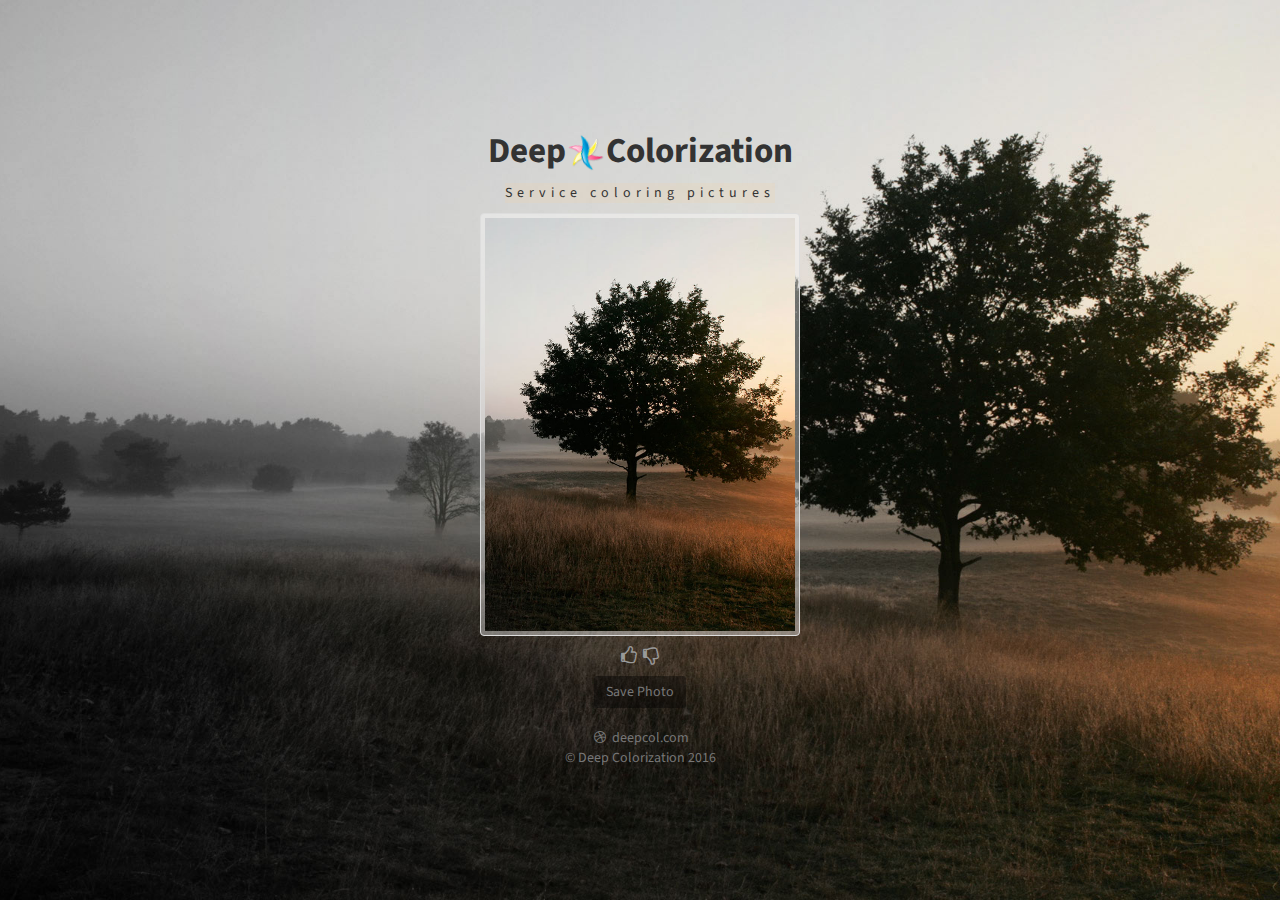
<file: templates/samples/index3++.html>
<!DOCTYPE html>
<html lang="en">

<head>

    <meta charset="utf-8">
    <meta http-equiv="X-UA-Compatible" content="IE=edge">
    <meta name="viewport" content="width=device-width, initial-scale=1">
    <meta name="description" content="">
    <meta name="author" content="">

    <title>Deep Colorization</title>

    <!-- Bootstrap Core CSS -->
    <link href="css/bootstrap.min.css" rel="stylesheet">

    <!-- Custom CSS -->
    <link href="css/stylish-portfolio.css" rel="stylesheet">

    <!-- Custom Fonts -->
    <link href="font-awesome/css/font-awesome.min.css" rel="stylesheet" type="text/css">
    <link href="http://fonts.googleapis.com/css?family=Source+Sans+Pro:300,400,700,300italic,400italic,700italic" rel="stylesheet" type="text/css">

    <!-- HTML5 Shim and Respond.js IE8 support of HTML5 elements and media queries -->
    <!-- WARNING: Respond.js doesn't work if you view the page via file:// -->
    <!--[if lt IE 9]>
        <script src="https://oss.maxcdn.com/libs/html5shiv/3.7.0/html5shiv.js"></script>
        <script src="https://oss.maxcdn.com/libs/respond.js/1.4.2/respond.min.js"></script>
    <![endif]-->

</head>

<body>

    <!-- Header -->
    <header id="top" class="header">

        <div  class="text-vertical-center">
            <div class="container">
                <div class="row titleRow">
                    <div class="col-sm-12">
                        <h4 class="bottomTitle"><strong>Deep<img id="logoPic" src="img/logo_40.png">Colorization</strong>
                        </h4>
                        <p class="bottomTitle">Service coloring pictures</p>
                        
                    </div>
                </div>
                <div class="row">
                    <div class="col-sm-12">
                        <img id="picResault" src="img/picB.jpg" class="img-thumbnail img-responsive picResault">
                    </div>
                </div>
                <div class="row">
                    <div class="col-sm-12">
                        <p class="likeLine"><i class="fa fa-lg fa-thumbs-o-up likeHand"></i><i class="fa fa-lg fa-thumbs-o-down dislikeHand"></i></p>
                        <!-- <img class="arrowImg picArr" src="img/arrow_1000.png"> -->
                        <a href="#about" class="btn btn-dark">Save Photo</a>
                        <div class="bottomRow">
                            <a href="http://deepcol.com/"><i class="fa fa-dribbble fa-fw"></i> deepcol.com</a>
                            <p id="copyright" class="text-muted">&copy; Deep Colorization 2016</p>
                        </div>
                    </div>
                </div>
            </div>
        </div>

    </header>

    <!-- jQuery -->
    <script src="js/jquery.js"></script>
    <script src="js/jQueryRotate.js"></script>

    <!-- Bootstrap Core JavaScript -->
    <script src="js/bootstrap.min.js"></script>

    <!-- Custom Theme JavaScript -->
    <script>
    // Closes the sidebar menu
    $("#menu-close").click(function(e) {
        e.preventDefault();
        $("#sidebar-wrapper").toggleClass("active");
    });

    // Opens the sidebar menu
    $("#menu-toggle").click(function(e) {
        e.preventDefault();
        $("#sidebar-wrapper").toggleClass("active");
    });

    // Scrolls to the selected menu item on the page
    $(function() {
        $('a[href*=#]:not([href=#])').click(function() {
            if (location.pathname.replace(/^\//, '') == this.pathname.replace(/^\//, '') || location.hostname == this.hostname) {

                var target = $(this.hash);
                target = target.length ? target : $('[name=' + this.hash.slice(1) + ']');
                if (target.length) {
                    $('html,body').animate({
                        scrollTop: target.offset().top
                    }, 1000);
                    return false;
                }
            }
        });
    });

    var angle = 0;
    var mouseAngle = 0;
    var innerc = 0;
    setInterval(function(){
        angle+=3;
        if (mouseAngle > 0) {
            mouseAngle = mouseAngle - 1;
            angle = angle + mouseAngle -1;
        }
        if (innerc < 1) {
            if (mouseAngle < 5) {
                innerc = 90;
                mouseAngle = 0;
            }
        } else {
            angle=angle + 2;
            innerc = innerc - 2;
        }
        $('#logoPic').rotate(angle);
    },10);
    $('body').mousemove(function(){
        angle = angle + 36;
        if (mouseAngle < 180) mouseAngle = mouseAngle + 3;
        // $('#copyright').html(angle);
        $('#logoPic').rotate(angle);
    });

    $('#picResault').mouseenter(function(){
        $('#picResault').attr("src","img/picA.jpg")
    });
    $( "#picResault" ).mouseleave(function() {
        $('#picResault').attr("src","img/picB.jpg")
    });
    </script>

</body>

</html>
</file>
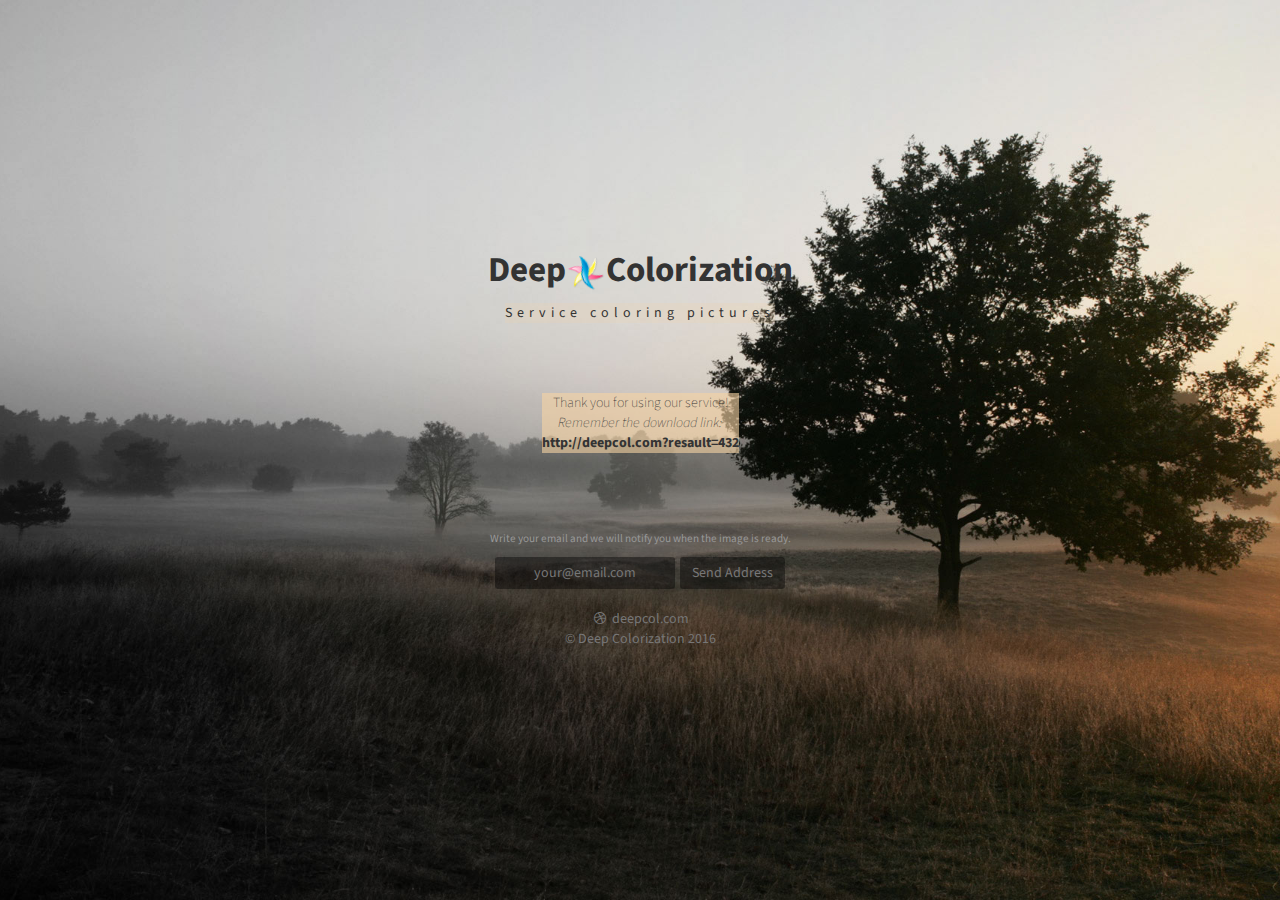
<file: templates/samples/index3+.html>
<!DOCTYPE html>
<html lang="en">

<head>

    <meta charset="utf-8">
    <meta http-equiv="X-UA-Compatible" content="IE=edge">
    <meta name="viewport" content="width=device-width, initial-scale=1">
    <meta name="description" content="">
    <meta name="author" content="">

    <title>Deep Colorization</title>

    <!-- Bootstrap Core CSS -->
    <link href="css/bootstrap.min.css" rel="stylesheet">

    <!-- Custom CSS -->
    <link href="css/stylish-portfolio.css" rel="stylesheet">

    <!-- Custom Fonts -->
    <link href="font-awesome/css/font-awesome.min.css" rel="stylesheet" type="text/css">
    <link href="http://fonts.googleapis.com/css?family=Source+Sans+Pro:300,400,700,300italic,400italic,700italic" rel="stylesheet" type="text/css">

    <!-- HTML5 Shim and Respond.js IE8 support of HTML5 elements and media queries -->
    <!-- WARNING: Respond.js doesn't work if you view the page via file:// -->
    <!--[if lt IE 9]>
        <script src="https://oss.maxcdn.com/libs/html5shiv/3.7.0/html5shiv.js"></script>
        <script src="https://oss.maxcdn.com/libs/respond.js/1.4.2/respond.min.js"></script>
    <![endif]-->

</head>

<body>

    <!-- Header -->
    <header id="top" class="header">

        <div  class="text-vertical-center">
            <div class="container">
                <div class="row titleRow">
                    <div class="col-sm-12">
                        <h4 class="bottomTitle"><strong>Deep<img id="logoPic" src="img/logo_40.png">Colorization</strong>
                        </h4>
                        <p class="bottomTitle">Service coloring pictures</p>
                        
                    </div>
                </div>
                <div class="row">
                    <div class="col-sm-4 col-sm-offset-4">
                        <div class="jumbotron">
                            <p class="linkText">Thank you for using our service!<br><em>Remember the download link:</em><br><strong>http://deepcol.com?resault=432</strong></p>
                        </div>
                    </div>
                </div>
                <div class="row">
                    <div class="col-sm-12">
                        <p class="emailText">Write your email and we will notify you when the image is ready.</p><br>
                        <input type="email" name="email" placeholder="your@email.com" required autocomplete="off"><a href="#about" class="btn btn-dark ">Send Address</a>
                        <div class="bottomRow">
                            <a href="http://deepcol.com/"><i class="fa fa-dribbble fa-fw"></i> deepcol.com</a>
                            <p id="copyright" class="text-muted">&copy; Deep Colorization 2016</p>
                        </div>
                    </div>
                </div>
            </div>
      </div>


    </header>

    <!-- jQuery -->
    <script src="js/jquery.js"></script>
    <script src="js/jQueryRotate.js"></script>

    <!-- Bootstrap Core JavaScript -->
    <script src="js/bootstrap.min.js"></script>

    <!-- Custom Theme JavaScript -->
    <script>
    // Closes the sidebar menu
    $("#menu-close").click(function(e) {
        e.preventDefault();
        $("#sidebar-wrapper").toggleClass("active");
    });

    // Opens the sidebar menu
    $("#menu-toggle").click(function(e) {
        e.preventDefault();
        $("#sidebar-wrapper").toggleClass("active");
    });

    // Scrolls to the selected menu item on the page
    $(function() {
        $('a[href*=#]:not([href=#])').click(function() {
            if (location.pathname.replace(/^\//, '') == this.pathname.replace(/^\//, '') || location.hostname == this.hostname) {

                var target = $(this.hash);
                target = target.length ? target : $('[name=' + this.hash.slice(1) + ']');
                if (target.length) {
                    $('html,body').animate({
                        scrollTop: target.offset().top
                    }, 1000);
                    return false;
                }
            }
        });
    });

    var angle = 0;
    var mouseAngle = 0;
    var innerc = 0;
    setInterval(function(){
        angle+=3;
        if (mouseAngle > 0) {
            mouseAngle = mouseAngle - 1;
            angle = angle + mouseAngle -1;
        }
        if (innerc < 1) {
            if (mouseAngle < 5) {
                innerc = 90;
                mouseAngle = 0;
            }
        } else {
            angle=angle + 2;
            innerc = innerc - 2;
        }
        $('#logoPic').rotate(angle);
    },10);
    $('body').mousemove(function(){
        angle = angle + 36;
        if (mouseAngle < 180) mouseAngle = mouseAngle + 3;
        $('#logoPic').rotate(angle);
    });

    </script>

</body>

</html>
</file>
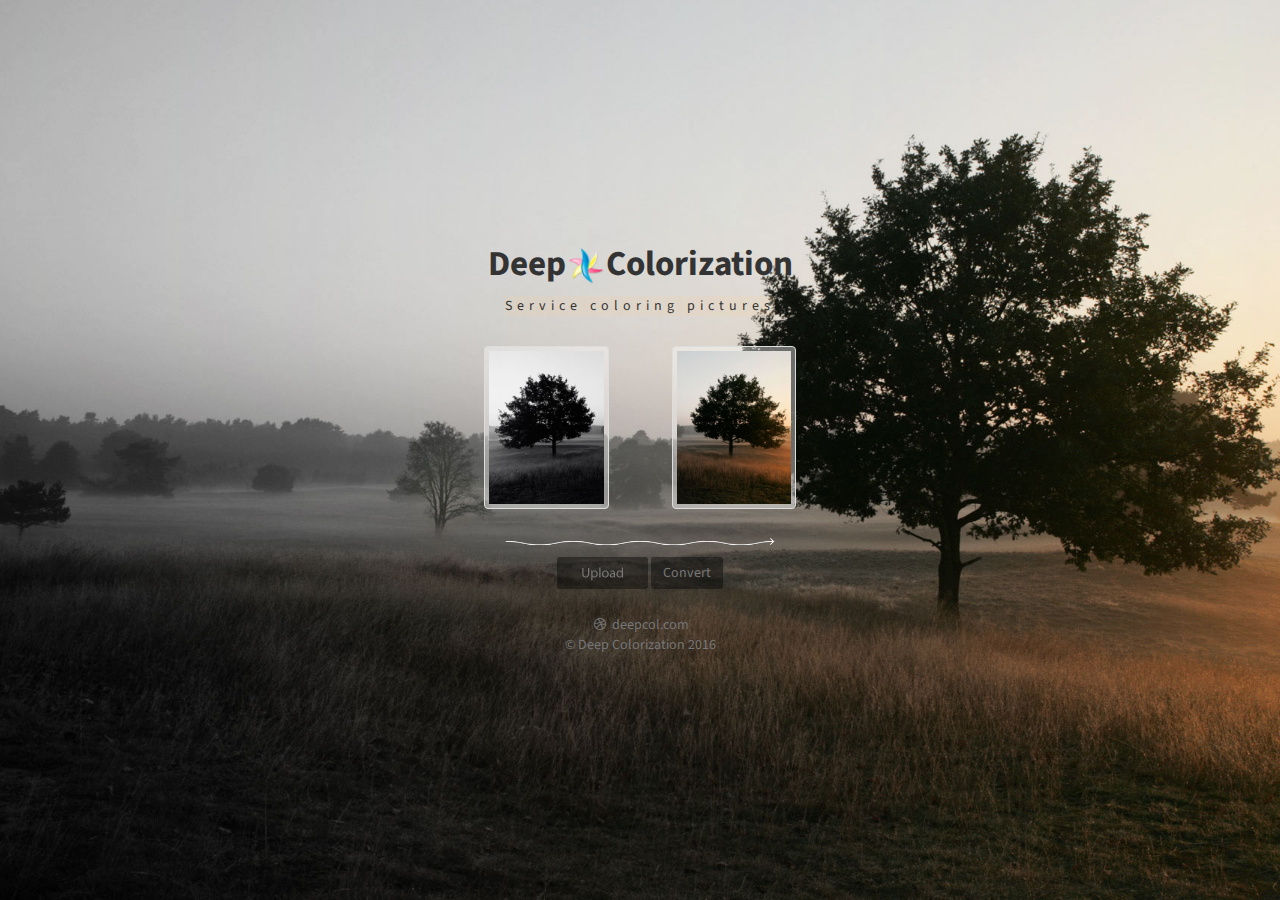
<file: templates/samples/index3.html>
<!DOCTYPE html>
<html lang="en">

<head>

    <meta charset="utf-8">
    <meta http-equiv="X-UA-Compatible" content="IE=edge">
    <meta name="viewport" content="width=device-width, initial-scale=1">
    <meta name="description" content="">
    <meta name="author" content="">

    <title>Deep Colorization</title>

    <!-- Bootstrap Core CSS -->
    <link href="css/bootstrap.min.css" rel="stylesheet">

    <!-- Custom CSS -->
    <link href="css/stylish-portfolio.css" rel="stylesheet">

    <!-- Custom Fonts -->
    <link href="font-awesome/css/font-awesome.min.css" rel="stylesheet" type="text/css">
    <link href="http://fonts.googleapis.com/css?family=Source+Sans+Pro:300,400,700,300italic,400italic,700italic" rel="stylesheet" type="text/css">

    <!-- HTML5 Shim and Respond.js IE8 support of HTML5 elements and media queries -->
    <!-- WARNING: Respond.js doesn't work if you view the page via file:// -->
    <!--[if lt IE 9]>
        <script src="https://oss.maxcdn.com/libs/html5shiv/3.7.0/html5shiv.js"></script>
        <script src="https://oss.maxcdn.com/libs/respond.js/1.4.2/respond.min.js"></script>
    <![endif]-->

</head>

<body>

    <!-- Header -->
    <header id="top" class="header">

        <div  class="text-vertical-center">
            <div class="container">
                <div class="row titleRow">
                    <div class="col-sm-12">
                        <h4 class="bottomTitle"><strong>Deep<img id="logoPic" src="img/logo_40.png">Colorization</strong>
                        </h4>
                        <p class="bottomTitle">Service coloring pictures</p>
                        
                    </div>
                </div>
                <div class="row">
                    <div class="col-sm-12">
                        <img src="img/picA.jpg" class="img-thumbnail img-responsive picAB">
                         <img src="img/picB.jpg" class="img-thumbnail img-responsive picAB">
                    </div>
                </div>
                <div class="row">
                    <div class="col-sm-12">
                        <img class="arrowImg picArr" src="img/arrow_1000.png">
                        
                        <div class="upload">
                            <input type="file" name="upload"/>
                        </div>
                        <a href="#about" class="btn btn-dark btn-dark-convert">Convert</a>
                        <div class="bottomRow">
                            <a href="http://deepcol.com/"><i class="fa fa-dribbble fa-fw"></i> deepcol.com</a>
                            <p id="copyright" class="text-muted">&copy; Deep Colorization 2016</p>
                        </div>
                    </div>
                </div>
            </div>
        </div>
    </header>

    <!-- jQuery -->
    <script src="js/jquery.js"></script>
    <script src="js/jQueryRotate.js"></script>

    <!-- Bootstrap Core JavaScript -->
    <script src="js/bootstrap.min.js"></script>

    <!-- Custom Theme JavaScript -->
    <script>
    // Closes the sidebar menu
    $("#menu-close").click(function(e) {
        e.preventDefault();
        $("#sidebar-wrapper").toggleClass("active");
    });

    // Opens the sidebar menu
    $("#menu-toggle").click(function(e) {
        e.preventDefault();
        $("#sidebar-wrapper").toggleClass("active");
    });

    // Scrolls to the selected menu item on the page
    $(function() {
        $('a[href*=#]:not([href=#])').click(function() {
            if (location.pathname.replace(/^\//, '') == this.pathname.replace(/^\//, '') || location.hostname == this.hostname) {

                var target = $(this.hash);
                target = target.length ? target : $('[name=' + this.hash.slice(1) + ']');
                if (target.length) {
                    $('html,body').animate({
                        scrollTop: target.offset().top
                    }, 1000);
                    return false;
                }
            }
        });
    });

    var angle = 0;
    var mouseAngle = 0;
    var innerc = 0;
    setInterval(function(){
        angle+=3;
        if (mouseAngle > 0) {
            mouseAngle = mouseAngle - 1;
            angle = angle + mouseAngle -1;
        }
        if (innerc < 1) {
            if (mouseAngle < 5) {
                innerc = 90;
                mouseAngle = 0;
            }
        } else {
            angle=angle + 2;
            innerc = innerc - 2;
        }
        $('#logoPic').rotate(angle);
    },10);
    $('body').mousemove(function(){
        angle = angle + 36;
        if (mouseAngle < 180) mouseAngle = mouseAngle + 3;
        // $('#copyright').html(angle);
        $('#logoPic').rotate(angle);
    });

    </script>

</body>

</html>
</file>
<file: templates/samples/css/stylish-portfolio.css>
/*!
 * Start Bootstrap - Stylish Portfolio Bootstrap Theme (http://startbootstrap.com)
 * Code licensed under the Apache License v2.0.
 * For details, see http://www.apache.org/licenses/LICENSE-2.0.
 */

/* Global Styles */

html,
body {
    width: 100%;
    height: 100%;
}

body {
    font-family: "Source Sans Pro","Helvetica Neue",Helvetica,Arial,sans-serif;
}

a {
    text-decoration: none;
    color: #777;
}

a:hover,
a:focus,
a:active,
a.active {
    text-decoration: none;
    color: #fff;
}

h4.bottomTitle {
    font-size: 2.5em;
    /*color: rgba(255, 255, 255, 0.8);*/

}

p.bottomTitle {
    background-color: rgba(246, 212, 164, 0.2);
    display: inline-block;
    letter-spacing: 5px;
    font-size: 1em;    
}

.text-vertical-center {
    display: table-cell;
    text-align: center;
    vertical-align: middle;
}

.text-vertical-center h1 {
    margin: 0;
    padding: 0;
    font-size: 8.5em; /*4.5em*/
    font-weight: 700;
    /*color: #fff;*/
    color: rgba(255, 255, 255, 0.8);
    /*-webkit-text-shadow: 1px 1px 1px rgba(0, 0, 0, 0.5);
            text-shadow: 1px 1px 1px rgba(0, 0, 0, 0.5);*/
}

h3.serviceTitle  {
    /*background-color: #f6d4a4;*/
    background-color: rgba(246, 212, 164, 0.2);
    display: inline-block;
    letter-spacing: 5px;
}

.arrowImg {
    display: block;
    margin: 0 auto;
}
.arrowImgBottom {
    display: block;
    margin: 0 auto;
    margin-top: -14px;
}

/* Custom Button Styles */

.btn-dark {
    border-radius: 3px;
    /*color: #fff;*/
    color: #777;
    background-color: rgba(0,0,0,0.4);
    border: 0px;
    vertical-align: baseline;
}

.btn-dark-convert {
    vertical-align: middle;
    margin-top: -25px;
}

input {
    border-radius: 3px;
    border: 0px solid #777;
    color: #777;
    background-color: rgba(0,0,0,0.4);
    padding: 6px;
    margin-right: 5px;
    width: 180px;
    text-align: center;
} 
input::-webkit-input-placeholder {color: #777;} 
input:-moz-placeholder {color: #777;}
input:focus:valid {
    border: 0px;
}
input:focus:invalid {
    border: 0px;
    outline: 0px;
}

/*цвет при выделении текста*/
::selection {
    background-color: #999;
}


.btn-dark:hover,
.btn-dark:focus,
.btn-dark:active {
    color: #fff;
    background-color: rgba(0,0,0,0.7);
}

.btn-light {
    border-radius: 0;
    color: #333;
    background-color: rgb(255,255,255);
}

.btn-light:hover,
.btn-light:focus,
.btn-light:active {
    color: #333;
    background-color: rgba(255,255,255,0.8);
}

/* Custom Horizontal Rule */

hr.small {
    max-width: 100px;
}

/* Side Menu */

#sidebar-wrapper {
    z-index: 1000;
    position: fixed;
    right: 0;
    width: 250px;
    height: 100%;
    margin-right: -250px;
    overflow-y: auto;
    background: #222;
    -webkit-transition: all 0.4s ease 0s;
    -moz-transition: all 0.4s ease 0s;
    -ms-transition: all 0.4s ease 0s;
    -o-transition: all 0.4s ease 0s;
    transition: all 0.4s ease 0s;
}

.sidebar-nav {
    position: absolute;
    top: 0;
    width: 250px;
    margin: 0;
    padding: 0;
    list-style: none;
}

.sidebar-nav li {
    text-indent: 20px;
    line-height: 40px;
}

.sidebar-nav li a {
    display: block;
    text-decoration: none;
    color: #999;
}

.sidebar-nav li a:hover {
    text-decoration: none;
    color: #fff;
    background: rgba(255,255,255,0.2);
}

.sidebar-nav li a:active,
.sidebar-nav li a:focus {
    text-decoration: none;
}

.sidebar-nav > .sidebar-brand {
    height: 55px;
    font-size: 18px;
    line-height: 55px;
}

.sidebar-nav > .sidebar-brand a {
    color: #999;
}

.sidebar-nav > .sidebar-brand a:hover {
    color: #fff;
    background: none;
}

#menu-toggle {
    z-index: 1;
    position: fixed;
    top: 0;
    right: 0;
}

#menu-close {
    padding-right: 5px;
    background-color: transparent;
}

#sidebar-wrapper.active {
    right: 250px;
    width: 250px;
    -webkit-transition: all 0.4s ease 0s;
    -moz-transition: all 0.4s ease 0s;
    -ms-transition: all 0.4s ease 0s;
    -o-transition: all 0.4s ease 0s;
    transition: all 0.4s ease 0s;
}

.toggle {
    margin: 5px 5px 0 0;
}

/* Header */

.header {
    display: table;
    position: relative;
    width: 100%;
    height: 100%;
    background: url(../img/14k42.jpg) no-repeat center center scroll;
    -webkit-background-size: cover;
    -moz-background-size: cover;
    background-size: cover;
    -o-background-size: cover;
}

.partTwo {
    display: table;
    position: relative;
    width: 100%;
    height: 100%;
/*    background: url(../img/14k42.jpg) no-repeat center center scroll;
    -webkit-background-size: cover;
    -moz-background-size: cover;
    background-size: cover;
    -o-background-size: cover;
*/}

/* About */

.about {
    padding: 50px 0;
}

/* Services */

.services {
    padding: 50px 0;
}

.service-item {
    margin-bottom: 30px;
}

/* Callout */

.callout {
    display: table;
    width: 100%;
    height: 400px;
    color: #fff;
    background: url(../img/callout.jpg) no-repeat center center scroll;
    -webkit-background-size: cover;
    -moz-background-size: cover;
    background-size: cover;
    -o-background-size: cover;
}

/* Portfolio */

.portfolio {
    padding: 50px 0;
}

.portfolio-item {
    margin-bottom: 30px;
}

.img-portfolio {
    margin: 0 auto;
}

.img-portfolio:hover {
    opacity: 0.8;
}

/* Call to Action */

.call-to-action {
    padding: 50px 0;
}

.call-to-action .btn {
    margin: 10px;
}

/* Map */

.map {
    height: 500px;
}

@media(max-width:768px) {
    .map {
        height: 75%;
    }
}

/* Footer */

footer {
    padding: 100px 0;
}

.img-thumbnail {
    background-color: rgba(255, 255, 255, 0.4);
}
.picAB {
    max-width: 125px;
    margin: 20px 30px;
}
.picResault {
    max-width: 320px;
    /*margin: 20px 30px;*/
}

.messageWithLink {
    width: 320px;
    height: 163px;
    /*display: block;*/
}

.picArr {
    max-width: 280px;
}

.titleRow {
    /*padding-bottom: 30px;*/
}
.bottomRow {
    padding-top: 20px;
}
.jumbotron {
    margin-top: 30px;
    margin-left: 20px;
    margin-right: 20px;
    height: 135px;
    background-color: rgba(255, 255, 255, 0.0);
    padding: 20px 15px 30px;
}
p.linkText {
    margin-top: 10px;
    background-color: rgba(246, 212, 164, 0.6);
    display: inline-block;
    font-size: 1em;
}
p.linkText:hover {
    color: #222;
    background-color: rgba(246, 212, 164, 0.8);
} 
p.emailText {
    color: #999;
    font-size: 0.8em;   
    display: inline-block;
    /*background-color: rgba(246, 212, 164, 0.9);*/
}
p.likeLine {
    padding-top: 10px;
}
.likeHand {
    cursor: pointer;
    padding: 0 3px;
    color: #999;
}
.likeHand:hover {
    color: #fff;
}
.dislikeHand {
    cursor: pointer;
    padding: 0 3px;
    color: #999;
}
.dislikeHand:hover {
    color: #fff;
}

div.upload {
    width: 91px;
    height: 32px;
    background: url(../img/uploada.png);
    overflow: hidden;
    display: inline-block;
    cursor: pointer !important;
}

div.upload input {
    display: block !important;
    width: 91px !important;
    height: 32px !important;
    opacity: 0 !important;
    overflow: hidden !important;
    cursor: pointer !important;
}
div.upload:hover,
div.upload:focus,
div.upload:active {
    background: url(../img/uploadb.png);
    cursor: pointer !important;
}

.hand {
    cursor: pointer;
}
</file>
